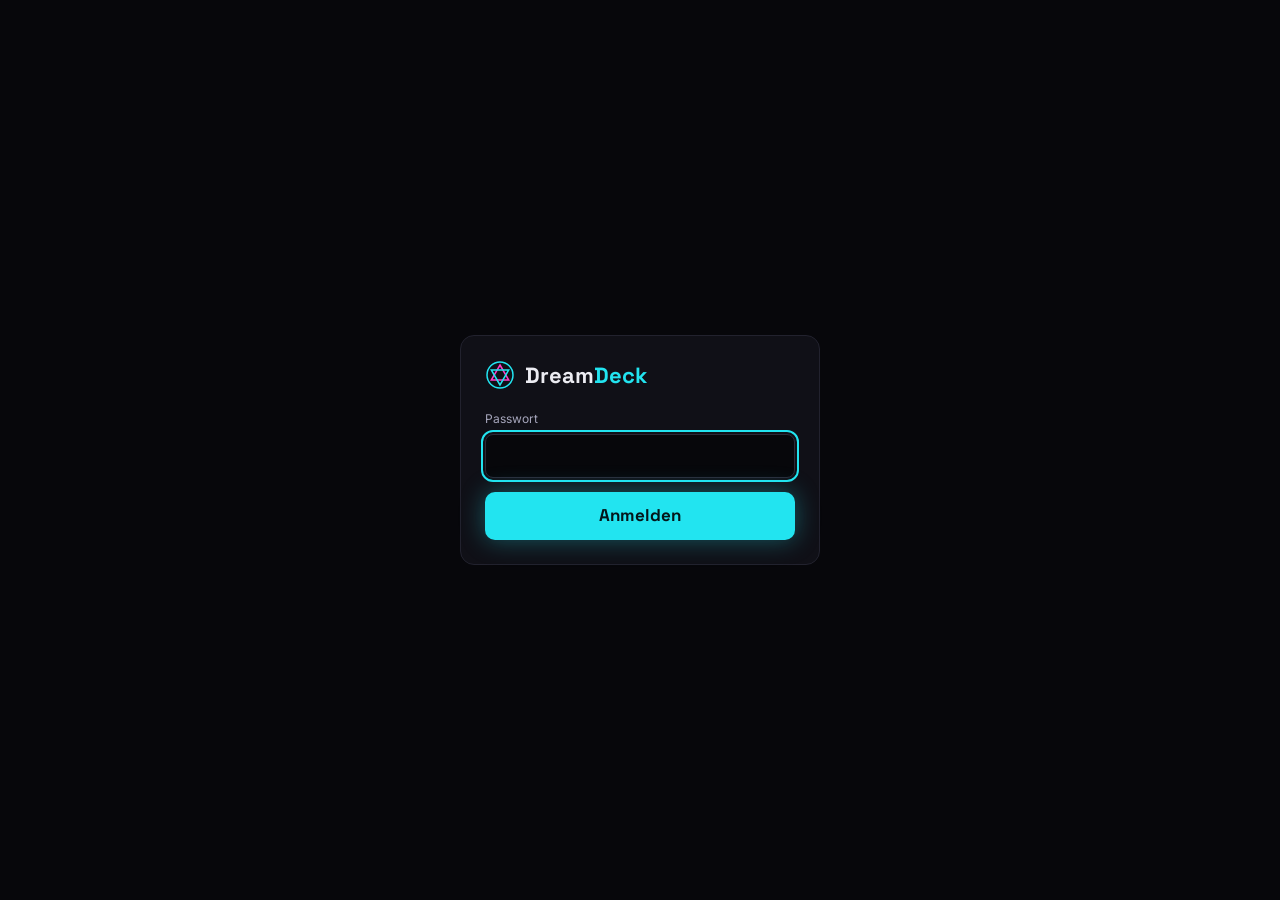
<file: dashboard/static/login.html>
<!DOCTYPE html>
<html lang="de">
<head>
  <meta charset="utf-8">
  <meta name="viewport" content="width=device-width, initial-scale=1">
  <title>DreamDeck – Anmelden</title>
  <link rel="preconnect" href="https://fonts.googleapis.com">
  <link rel="preconnect" href="https://fonts.gstatic.com" crossorigin>
  <link rel="stylesheet" href="https://fonts.googleapis.com/css2?family=Space+Grotesk:wght@500;700&family=Inter:wght@400;500;600&family=JetBrains+Mono:wght@400;500&display=swap">
  <link rel="stylesheet" href="css/dreamdeck.css">
  <style>
    /* Kleines eigenes Layout: eine Karte in der Mitte der Seite */
    html { height: 100%; }
    body { align-items: center; justify-content: center; padding: 16px; }
    .login { width: 100%; max-width: 360px; padding: 24px; }
    .login .dd-brand { margin: 0 0 20px; }
    .login .dd-generate { width: 100%; min-height: 48px; margin: 14px 0 0; font-size: 17px; }
  </style>
</head>
<body>

  <main class="dd-panel login">
    <div class="dd-brand">
      <svg class="dd-logo" width="30" height="30" viewBox="0 0 30 30" aria-hidden="true">
        <circle class="dd-logo__cyan" cx="15" cy="15" r="13"/>
        <polygon class="dd-logo__magenta" points="15,5 23.7,20 6.3,20"/>
        <polygon class="dd-logo__cyan" points="15,25 6.3,10 23.7,10"/>
      </svg>
      <span>Dream<span class="dd-brand__accent">Deck</span></span>
    </div>

    <!-- Kein Absenden an den Server: das Script unten schickt die Anmeldung als JSON. -->
    <form id="login-form">
      <label class="dd-fieldlabel" for="login-password">Passwort</label>
      <input class="dd-input" id="login-password" type="password"
             autocomplete="current-password" maxlength="200" required autofocus>
      <button class="dd-generate" id="login-button" type="submit">Anmelden</button>
      <p class="dd-message dd-message--err" id="login-message" role="alert"></p>
    </form>
  </main>

  <script>
    (() => {
      const form = document.getElementById("login-form");
      const field = document.getElementById("login-password");
      const button = document.getElementById("login-button");
      const message = document.getElementById("login-message");

      // Enter und Knopf lösen beide dieses Ereignis aus.
      form.addEventListener("submit", async (event) => {
        event.preventDefault();
        if (button.disabled || !field.value) return;
        button.disabled = true;
        message.textContent = "";
        let error = "Dashboard nicht erreichbar";
        try {
          const response = await fetch("/api/login", {
            method: "POST",
            headers: { "Content-Type": "application/json" },
            body: JSON.stringify({ passwort: field.value }),
          });
          if (response.ok) {
            location.href = "/";
            return;
          }
          error = "Anmeldung fehlgeschlagen";
          const data = await response.json();
          if (typeof data.fehler === "string") error = data.fehler;
        } catch {
          // Netzfehler oder keine JSON-Antwort: die vorbelegte Meldung bleibt stehen.
        }
        message.textContent = error;
        field.value = "";
        button.disabled = false;
        field.focus();
      });
    })();
  </script>
</body>
</html>
</file>
<file: dashboard/static/css/dreamdeck.css>
/* DreamDeck – Oberfläche nach Entwurf „Variante B“.
   Farben ausschließlich über die Tokens auf :root. */

:root {
  --dd-bg: #07070B;
  --dd-bar: #0B0B11;
  --dd-panel: #101017;
  --dd-well: #0A0A10;
  --dd-field: #07070B;
  --dd-chip: #16161F;
  --dd-line: #22222E;
  --dd-line2: #2A2A38;
  --dd-dash: #33334A;
  --dd-text: #ECECF2;
  --dd-muted: #A6A6BC;
  --dd-dim: #8A8AA3;
  --dd-cyan: #22E4F0;
  --dd-magenta: #FF3DC8;
  --dd-cyan-text: #7FF3FA;
  --dd-magenta-text: #FFB8EC;
  --dd-ok: #3DDC84;
  --dd-err: #FF5470;
  /* Zusatz-Tokens: Schrift auf Cyan-Fläche und Leuchten in Cyan */
  --dd-on-cyan: #04161A;
  --dd-cyan-glow: rgba(34, 228, 240, .35);
  /* Warnfarbe (sehr große Bilder) und Fläche aktiver Auswahl-Knöpfe */
  --dd-warn: #FFC46B;
  --dd-cyan-bg: #0E2226;
  /* Bühne: dunkleres Cyan für die Balken-Streifen, Magenta-Leuchten ums Bild */
  --dd-cyan-deep: #0B7F88;
  --dd-magenta-glow: rgba(255, 61, 200, .18);

  --dd-head: 'Space Grotesk', system-ui, sans-serif;
  --dd-body: Inter, system-ui, sans-serif;
  --dd-mono: 'JetBrains Mono', ui-monospace, monospace;
}

/* ---------- Grundlagen ---------- */

*, *::before, *::after { box-sizing: border-box; }

[x-cloak] { display: none !important; }

html { height: 100%; }

body {
  margin: 0;
  min-height: 100%;
  display: flex;
  flex-direction: column;
  overflow-x: hidden;
  background: var(--dd-bg);
  color: var(--dd-text);
  font: 14px/1.45 var(--dd-body);
}

button, textarea, input, select { font: inherit; color: inherit; }

:focus-visible {
  outline: 2px solid var(--dd-cyan);
  outline-offset: 2px;
}

.dd-panel {
  background: var(--dd-panel);
  border: 1px solid var(--dd-line);
  border-radius: 14px;
}

/* Gemeinsame Beschriftung: Box-Titel, „Dein Prompt“, „Verlauf“ */
.dd-label {
  margin: 0;
  font: 700 13px/1.3 var(--dd-head);
  text-transform: uppercase;
  letter-spacing: 1.5px;
}
.dd-label--muted { color: var(--dd-muted); }

/* Gemeinsamer gestrichelter Platzhalter: Box-Inhalt und Verlauf */
.dd-placeholder {
  display: flex;
  align-items: center;
  justify-content: center;
  padding: 8px;
  border: 1px dashed var(--dd-dash);
  border-radius: 10px;
  color: var(--dd-muted);
  font-size: 12px;
  text-align: center;
}

/* ---------- Kopfzeile ---------- */

.dd-header {
  display: flex;
  flex-wrap: wrap;
  align-items: center;
  justify-content: space-between;
  gap: 12px 24px;
  padding: 12px 28px;
  background: var(--dd-bar);
  border-bottom: 1px solid var(--dd-line);
}

.dd-brand {
  display: flex;
  align-items: center;
  gap: 10px;
  font: 700 22px/1 var(--dd-head);
}
.dd-brand__accent { color: var(--dd-cyan); }

.dd-logo { display: block; fill: none; stroke-width: 1.5; }
.dd-logo__cyan { stroke: var(--dd-cyan); }
.dd-logo__magenta { stroke: var(--dd-magenta); }

.dd-nav {
  display: flex;
  flex-wrap: wrap;
  gap: 4px;
}
.dd-nav__item {
  padding: 7px 14px;
  border: 1px solid transparent;
  border-radius: 10px;
  color: var(--dd-muted);
  font-weight: 500;
  text-decoration: none;
}
.dd-nav__item[aria-current="page"] {
  background: var(--dd-chip);
  border-color: var(--dd-line2);
  color: var(--dd-text);
}
.dd-nav__item[aria-disabled="true"] { cursor: not-allowed; }

/* Statuspunkt für ComfyUI */
.dd-status {
  display: flex;
  align-items: center;
  gap: 8px;
  color: var(--dd-muted);
  font-size: 12px;
}
.dd-status__dot {
  flex: none;
  width: 8px;
  height: 8px;
  border-radius: 50%;
  background: var(--dd-dim);
}
.dd-status--ok .dd-status__dot { background: var(--dd-ok); }
.dd-status--aus .dd-status__dot { background: var(--dd-err); }

/* ---------- Seitenaufbau ---------- */

.dd-main {
  flex: 1;
  display: flex;
  flex-direction: column;
  gap: 16px;
  min-width: 0;
  padding: 16px 28px 28px;
}

/* ---------- Pipeline ---------- */

.dd-pipeline {
  display: flex;
  flex-wrap: wrap;
  gap: 12px;
}

.dd-box {
  --dd-box-line: var(--dd-line);
  position: relative;
  flex: 1 1 180px;
  min-width: 0;
  display: flex;
  flex-direction: column;
  gap: 14px;
  padding: 14px 16px 16px;
  background: var(--dd-panel);
  border: 1px solid var(--dd-box-line);
  border-radius: 14px;
  /* Ecke oben rechts 20px abgeschrägt */
  clip-path: polygon(0 0, calc(100% - 20px) 0, 100% 20px, 100% 100%, 0 100%);
  transition: flex-grow .35s, border-color .35s;
}
.dd-box.is-open {
  --dd-box-line: var(--dd-cyan);
  flex: 4 1 520px;
  min-height: 320px;
}

/* Diagonallinie an der abgeschrägten Ecke, in Rahmenfarbe */
.dd-box__corner {
  position: absolute;
  top: -1px;
  right: -1px;
  width: 20px;
  height: 20px;
  stroke: var(--dd-box-line);
  stroke-width: 2;
  transition: stroke .35s;
  pointer-events: none;
}

/* Zwei schräge Deko-Streifen unten rechts */
.dd-box__stripes {
  position: absolute;
  right: 12px;
  bottom: 9px;
  width: 34px;
  height: 8px;
  fill: var(--dd-line2);
  pointer-events: none;
}
.dd-box.is-open .dd-box__stripes {
  fill: var(--dd-cyan);
  filter: drop-shadow(0 0 4px var(--dd-cyan-glow));
}

.dd-box__head {
  display: flex;
  align-items: flex-start;
  justify-content: space-between;
  gap: 8px;
}
.dd-box__titles { min-width: 0; }

.dd-box__code {
  margin: 0 0 6px;
  font: 500 16px/1.2 var(--dd-mono);
  letter-spacing: 2px;
  white-space: nowrap;
  color: var(--dd-dim);
}
.dd-box.is-open .dd-box__code {
  color: var(--dd-cyan-text);
  text-shadow: 0 0 10px var(--dd-cyan-glow);
}

.dd-box__hint {
  margin: 4px 0 0;
  font-size: 12px;
  color: var(--dd-muted);
}

/* Platz lassen für die abgeschrägte Ecke */
.dd-box__actions {
  display: flex;
  gap: 4px;
  margin-right: 8px;
}

.dd-iconbtn {
  display: inline-flex;
  align-items: center;
  justify-content: center;
  width: 26px;
  height: 26px;
  padding: 0;
  background: var(--dd-chip);
  border: 1px solid var(--dd-line2);
  border-radius: 8px;
  color: var(--dd-muted);
  font: 500 12px/1 var(--dd-mono);
  cursor: pointer;
}
.dd-iconbtn:hover { color: var(--dd-text); }
.dd-iconbtn svg {
  fill: none;
  stroke: currentColor;
  stroke-width: 1.5;
  transition: transform .35s;
}
.dd-box.is-open .dd-iconbtn svg { transform: rotate(180deg); }

/* Inhalt nur in der offenen Box */
.dd-box__body { display: none; }
.dd-box.is-open .dd-box__body {
  display: flex;
  flex: 1;
  margin-bottom: 12px;
}
.dd-box__body .dd-placeholder { flex: 1; }

/* Zusammenfassung der geschlossenen Box: Bezeichnung links, Wert rechts */
.dd-summary {
  display: grid;
  grid-template-columns: auto 1fr;
  gap: 4px 8px;
  margin: 0;
  font-size: 12px;
}
.dd-summary__row { display: contents; }
.dd-summary dt { color: var(--dd-muted); }
.dd-summary dd {
  margin: 0;
  min-width: 0;
  font-family: var(--dd-mono);
  text-align: right;
  overflow-wrap: anywhere;
}

/* ---------- Format-Regler (Box 3) ---------- */

.dd-format {
  flex: 1;
  min-width: 0;
  display: flex;
  flex-direction: column;
  gap: 14px;
}
.dd-format__block { min-width: 0; }
.dd-format__line {
  display: flex;
  flex-wrap: wrap;
  align-items: flex-end;
  gap: 8px;
}

/* Kleine Beschriftung über Gruppen und Feldern */
.dd-fieldlabel {
  display: block;
  margin: 0 0 6px;
  font-size: 12px;
  color: var(--dd-muted);
}

.dd-choices {
  display: flex;
  flex-wrap: wrap;
  align-items: flex-end;
  gap: 6px;
}

/* Auswahl-Knopf: Formate und Größen */
.dd-choice {
  min-height: 44px;
  padding: 6px 12px;
  background: var(--dd-chip);
  border: 1px solid var(--dd-line2);
  border-radius: 8px;
  color: var(--dd-muted);
  font-size: 12px;
  cursor: pointer;
}
.dd-choice:hover { color: var(--dd-text); }
.dd-choice[aria-pressed="true"] {
  background: var(--dd-cyan-bg);
  border-color: var(--dd-cyan);
  color: var(--dd-text);
}
/* Format-Knopf: feste Größe, Formvorschau oben über der Beschriftung */
.dd-choice--shape {
  display: flex;
  flex-direction: column;
  align-items: center;
  justify-content: flex-start;
  gap: 6px;
  width: 64px;
  height: 68px;
}
.dd-choice--wide { width: auto; min-width: 72px; }

/* Wrapper je Format, damit der Dreh-Knopf neben dem Auswahl-Knopf sitzt */
.dd-choicewrap { position: relative; }

/* Festes Feld für die Formvorschau: Drehen verändert den Knopf nicht */
.dd-shape-slot {
  display: flex;
  align-items: center;
  justify-content: center;
  width: 28px;
  height: 28px;
}

/* Dreh-Knopf in der Ecke, leicht über den Rand gesetzt */
.dd-rotate {
  position: absolute;
  top: -6px;
  right: -6px;
  display: flex;
  align-items: center;
  justify-content: center;
  width: 22px;
  height: 22px;
  padding: 0;
  background: var(--dd-chip);
  border: 1px solid var(--dd-line2);
  border-radius: 50%;
  color: var(--dd-muted);
  cursor: pointer;
}
.dd-rotate:hover { color: var(--dd-text); }
.dd-rotate svg {
  width: 12px;
  height: 12px;
  fill: none;
  stroke: currentColor;
  stroke-width: 1.5;
  stroke-linecap: round;
  stroke-linejoin: round;
}

.dd-shape {
  display: block;
  border: 1.5px solid currentColor;
  border-radius: 2px;
}
.dd-shape--dashed { border-style: dashed; }

.dd-iconbtn:disabled { opacity: .4; cursor: not-allowed; }

/* Auflösung rechts neben der Größenwahl */
.dd-resolution {
  margin-left: auto;
  display: flex;
  flex-direction: column;
  align-items: flex-end;
  gap: 2px;
  font-family: var(--dd-mono);
}
.dd-resolution__dims { font-size: 16px; color: var(--dd-cyan-text); }
.dd-resolution__mp { font-size: 12px; color: var(--dd-muted); }
.dd-resolution__mp.is-warn { color: var(--dd-warn); }

/* Felder mit Beschriftung */
.dd-fields {
  display: grid;
  grid-template-columns: repeat(3, minmax(0, 1fr));
  gap: 10px;
}
.dd-field { min-width: 0; }
.dd-field--inline {
  display: flex;
  align-items: center;
  gap: 6px;
}
.dd-field--inline .dd-fieldlabel { margin: 0; }

.dd-input {
  width: 100%;
  min-height: 44px;
  padding: 8px 10px;
  background: var(--dd-field);
  border: 1px solid var(--dd-line2);
  border-radius: 8px;
  font: 400 13px/1.2 var(--dd-mono);
}
.dd-input--dim { width: 96px; }
.dd-input[readonly] {
  color: var(--dd-dim);
  border-color: var(--dd-line);
}

@media (max-width: 600px) {
  .dd-fields { grid-template-columns: 1fr; }
}

/* ---------- Box 2: LoRA-Auswahl ---------- */

/* Nur für Vorlesehilfen sichtbar */
.dd-sr-only {
  position: absolute;
  width: 1px;
  height: 1px;
  margin: -1px;
  padding: 0;
  overflow: hidden;
  clip-path: inset(50%);
  white-space: nowrap;
  border: 0;
}

.dd-loras {
  display: flex;
  flex: 1;
  flex-direction: column;
  gap: 10px;
  min-width: 0;
}

/* Eine LoRA: Zeile mit Schalter, Name, Zahlenfeld und Entfernen, darunter der Regler */
.dd-lora {
  padding: 10px;
  background: var(--dd-chip);
  border: 1px solid var(--dd-line2);
  border-radius: 10px;
}
.dd-lora.is-on { border-color: var(--dd-cyan); }
.dd-lora__line {
  display: flex;
  align-items: center;
  gap: 10px;
}
.dd-lora__name {
  flex: 1;
  min-width: 0;
  overflow: hidden;
  text-overflow: ellipsis;
  white-space: nowrap;
  font-size: 13px;
  color: var(--dd-dim);
}
.dd-lora.is-on .dd-lora__name { color: var(--dd-text); }
.dd-lora .dd-iconbtn { flex: none; background: var(--dd-field); }

/* Schalter: 36 × 20 px Pille, die Klickfläche drumherum ist 44 px hoch */
.dd-switch {
  display: inline-flex;
  flex: none;
  align-items: center;
  min-height: 44px;
  padding: 0;
  background: none;
  border: 0;
  cursor: pointer;
}
.dd-switch__track {
  position: relative;
  width: 36px;
  height: 20px;
  background: var(--dd-line2);
  border-radius: 10px;
  transition: background .2s;
}
.dd-switch__track::after {
  content: "";
  position: absolute;
  top: 3px;
  left: 3px;
  width: 14px;
  height: 14px;
  background: var(--dd-text);
  border-radius: 50%;
  transition: transform .2s, background .2s;
}
.dd-switch[aria-pressed="true"] .dd-switch__track { background: var(--dd-cyan); }
.dd-switch[aria-pressed="true"] .dd-switch__track::after {
  background: var(--dd-on-cyan);
  transform: translateX(16px);
}

.dd-input--strength { flex: none; width: 76px; }

.dd-lora__range {
  display: block;
  width: 100%;
  margin: 8px 0 0;
  accent-color: var(--dd-cyan);
  opacity: .45;
}
.dd-lora.is-on .dd-lora__range { opacity: 1; }

/* Hinweise zu Ladezustand und leerer Liste */
.dd-lora-note {
  display: flex;
  flex-wrap: wrap;
  align-items: center;
  gap: 8px;
  margin: 0;
  font-size: 12px;
  color: var(--dd-muted);
}
.dd-lora-note--err { color: var(--dd-err); }

.dd-lora-actions {
  display: flex;
  flex-wrap: wrap;
  gap: 8px;
}

/* Knopf für „+ LoRA“, „Auf Civitai suchen“ und „Erneut laden“ */
.dd-btn {
  min-height: 44px;
  padding: 6px 14px;
  background: var(--dd-chip);
  border: 1px solid var(--dd-cyan);
  border-radius: 8px;
  color: var(--dd-cyan-text);
  font-size: 12px;
  cursor: pointer;
}
.dd-btn--magenta {
  border-color: var(--dd-magenta);
  color: var(--dd-magenta-text);
}
.dd-btn:disabled { opacity: .4; cursor: not-allowed; }

/* Auswahl der freien LoRA-Dateien */
.dd-picker {
  display: flex;
  flex-direction: column;
  gap: 6px;
  max-height: 200px;
  overflow-y: auto;
}
.dd-picker__item {
  flex: none;
  text-align: left;
  overflow-wrap: anywhere;
}

/* Einmaliges Flackern beim Aufklappen */
@keyframes dd-flicker {
  0%   { opacity: 1; }
  10%  { opacity: .2; }
  20%  { opacity: 1; }
  35%  { opacity: .4; }
  45%  { opacity: 1; }
  60%  { opacity: .15; }
  70%  { opacity: .9; }
  85%  { opacity: .6; }
  100% { opacity: 1; }
}
.dd-box.is-open .dd-box__code,
.dd-box.is-open .dd-box__stripes {
  animation: dd-flicker .6s linear 1;
}

/* ---------- Prompt-Leiste ---------- */

.dd-prompt { padding: 16px; }
.dd-prompt .dd-label { display: block; margin-bottom: 10px; }

.dd-prompt__row {
  display: flex;
  flex-wrap: wrap;
  gap: 12px;
}

.dd-prompt__input {
  flex: 4 1 420px;
  min-width: 0;
  padding: 10px 12px;
  background: var(--dd-field);
  border: 1px solid var(--dd-line2);
  border-radius: 10px;
  resize: vertical;
}
.dd-prompt__input::placeholder { color: var(--dd-dim); }

.dd-generate {
  flex: 1 1 200px;
  min-height: 64px;
  background: var(--dd-cyan);
  border: 0;
  border-radius: 10px;
  color: var(--dd-on-cyan);
  font: 700 20px/1 var(--dd-head);
  box-shadow: 0 0 24px var(--dd-cyan-glow);
  cursor: pointer;
}
.dd-generate:disabled {
  opacity: .4;
  box-shadow: none;
  cursor: not-allowed;
}

/* Meldung unter der Knopf-Zeile; leer ohne Höhe */
.dd-message {
  margin: 10px 0 0;
  font-size: 13px;
  color: var(--dd-muted);
}
.dd-message:empty { display: none; }
.dd-message--ok { color: var(--dd-ok); }
.dd-message--err { color: var(--dd-err); }

/* ---------- Bühne und Verlauf ---------- */

.dd-lower {
  flex: 1;
  display: flex;
  gap: 16px;
  min-width: 0;
}

.dd-stage {
  flex: 1 1 0;
  min-width: 0;
  min-height: 480px;
  display: flex;
  flex-direction: column;
  align-items: center;
  justify-content: center;
  gap: 16px;
  padding: 20px;
  background: var(--dd-well);
  border: 1px solid var(--dd-line);
  border-radius: 14px;
  color: var(--dd-muted);
}
.dd-stage p { margin: 0; }

/* Statuszeile über dem Balken; bei Fehler in Fehlerfarbe */
.dd-stage__status {
  font-family: var(--dd-mono);
  font-size: 13px;
  text-align: center;
  overflow-wrap: anywhere;
}
.dd-stage__status.is-err { color: var(--dd-err); }

/* Fortschrittsbalken: Füllung aus wandernden Streifen */
.dd-progress {
  width: 100%;
  max-width: 480px;
  height: 10px;
  background: var(--dd-line);
  border-radius: 2px;
  overflow: hidden;
}
.dd-progress__fill {
  height: 100%;
  background-image: linear-gradient(
    135deg,
    var(--dd-cyan) 25%, var(--dd-cyan-deep) 25%,
    var(--dd-cyan-deep) 50%, var(--dd-cyan) 50%,
    var(--dd-cyan) 75%, var(--dd-cyan-deep) 75%
  );
  background-size: 20px 20px;
  transition: width .3s ease;
  animation: dd-stripes 1s linear infinite;
}
/* Unbestimmt (wartet, lädt): volle Breite, gedämpft */
.dd-progress__fill.is-indeterminate { opacity: .5; }

@keyframes dd-stripes {
  from { background-position: 0 0; }
  to   { background-position: 20px 0; }
}

/* Fertiges Bild links, Info-Spalte rechts */
.dd-stage__result {
  display: flex;
  align-items: flex-start;
  justify-content: center;
  gap: 20px;
  width: 100%;
  min-width: 0;
}
.dd-stage__picture { flex: 0 1 auto; min-width: 0; }
.dd-stage__image {
  display: block;
  width: auto;
  height: auto;
  max-width: 100%;
  max-height: 600px;
  object-fit: contain;
  box-shadow: 0 0 0 1px var(--dd-line2), 0 0 48px var(--dd-magenta-glow);
}
.dd-stage__side {
  flex: 0 0 240px;
  display: flex;
  flex-direction: column;
  gap: 12px;
  min-width: 0;
}

/* Info-Karte: Paneel mit der Zusammenfassungs-Liste; mehrere LoRAs untereinander */
.dd-info {
  padding: 12px;
  color: var(--dd-text);
}
.dd-info dd { white-space: pre-line; }
/* Breite Zeile (Prompt): Bezeichnung oben, Wert darunter über die volle Breite, linksbündig */
.dd-info .dd-summary__row--breit {
  display: block;
  grid-column: 1 / -1;
}
.dd-info .dd-summary__row--breit dd { text-align: left; }

/* Knöpfe unter der Info-Karte im 2×2-Raster (Höhe 44px kommt von .dd-btn) */
.dd-actions {
  display: grid;
  grid-template-columns: 1fr 1fr;
  gap: 8px;
}

.dd-history {
  flex: 0 0 132px;
  display: flex;
  flex-direction: column;
  align-items: center;
  gap: 12px;
  padding: 14px 0;
}
.dd-history__empty {
  flex: none;
  width: 96px;
  height: 168px;
}

/* Verlauf: senkrecht scrollbar; Innenabstand lässt Platz für den Fokusrahmen */
.dd-history__list {
  display: flex;
  flex-direction: column;
  align-items: center;
  gap: 8px;
  max-height: 600px;
  padding: 4px 6px;
  overflow-y: auto;
}

/* Vorschau-Kachel im Verlauf; das Bild auf der Bühne mit Cyan-Rahmen */
.dd-thumb {
  flex: none;
  width: 96px;
  height: 168px;
  padding: 0;
  background: var(--dd-well);
  border: 1px solid var(--dd-line2);
  border-radius: 10px;
  overflow: hidden;
  cursor: pointer;
}
.dd-thumb:hover { border-color: var(--dd-muted); }
.dd-thumb.is-current { border-color: var(--dd-cyan); }
.dd-thumb img {
  display: block;
  width: 100%;
  height: 100%;
  object-fit: cover;
}
.dd-history__link {
  font-size: 12px;
  color: var(--dd-muted);
  cursor: not-allowed;
}

@media (max-width: 900px) {
  .dd-lower { flex-direction: column; }
  .dd-history { flex: 0 0 auto; }
  /* Bild über der Info-Spalte */
  .dd-stage__result { flex-direction: column; align-items: center; }
  .dd-stage__side { flex: 0 0 auto; width: 100%; max-width: 480px; }
}

/* ---------- Weniger Bewegung ---------- */

@media (prefers-reduced-motion: reduce) {
  *, *::before, *::after {
    animation: none !important;
    transition: none !important;
  }
}
</file>
